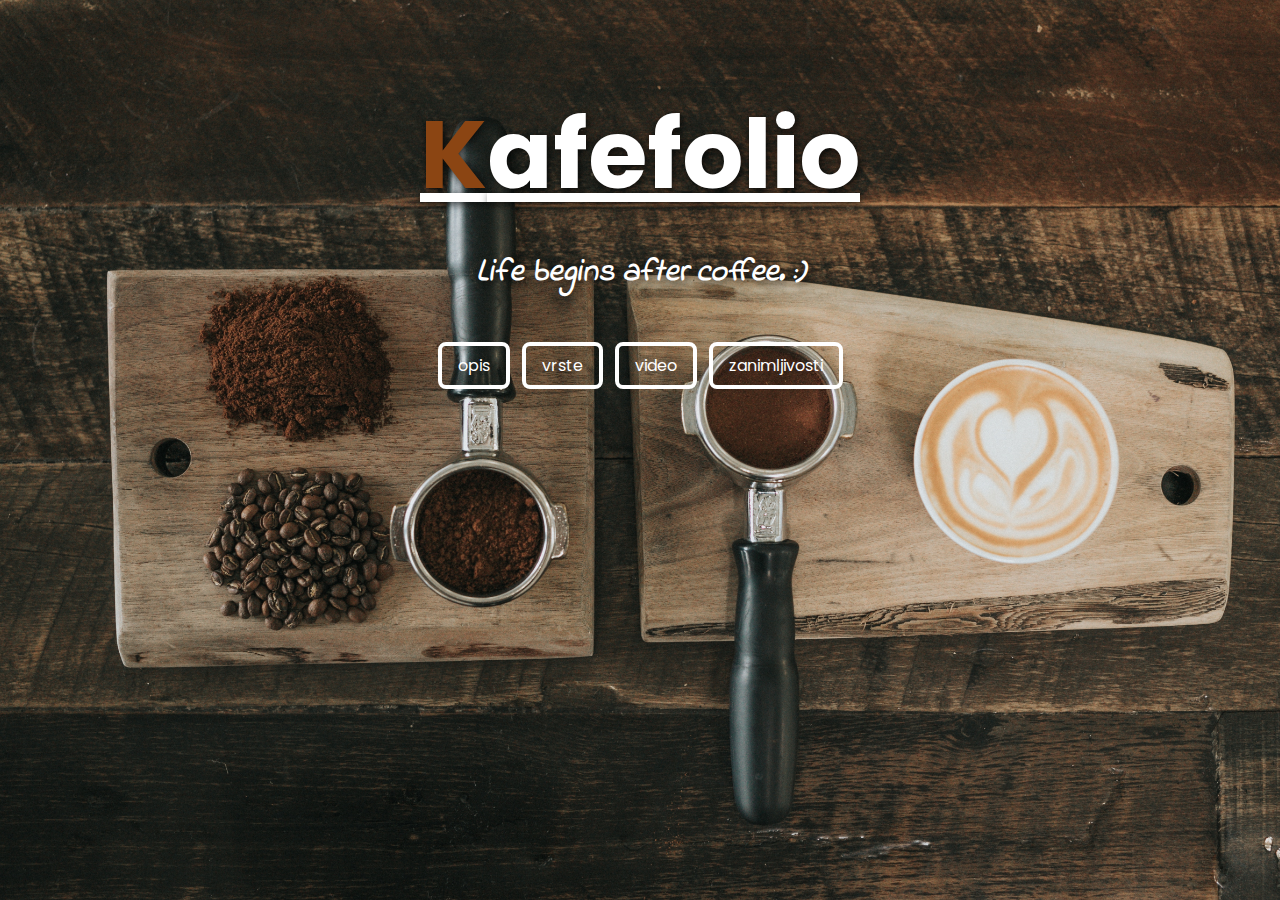
<file: index.html>
<!DOCTYPE html>
<html>
<head>
    <meta charset="UTF-8">
    <title>Dobro došli na Kafefolio :)</title>

    <!-- CSS -->
    <link rel="stylesheet" href="css/style.css" />

    <!-- Google Fonts -->
    <link href="https://fonts.googleapis.com/css?family=Indie+Flower|Poppins:700" rel="stylesheet" />
</head>
<body class="background-one">
    <div class="center-position text-center">
        <h1 id="logotype" class="text-white text-large text-underline text-shadow gf-poppins no-mb">
            Kafefolio
        </h1>
        <h1 class="text-white text-italic text-shadow gf-indieflower">
            Life begins after coffee. :)
        </h1>
        <br />
        <br />
        <div class="gf-poppins">
            <a type="button" href="about.html" class="welcome-button">opis</a>
            <a type="button" href="list.html" class="welcome-button">vrste</a>
            <a type="button" href="video.html" class="welcome-button">video</a>
            <a type="button" href="funfact.html" class="welcome-button">zanimljivosti</a>
        </div>
    </div>
</body>
</html>
</file>
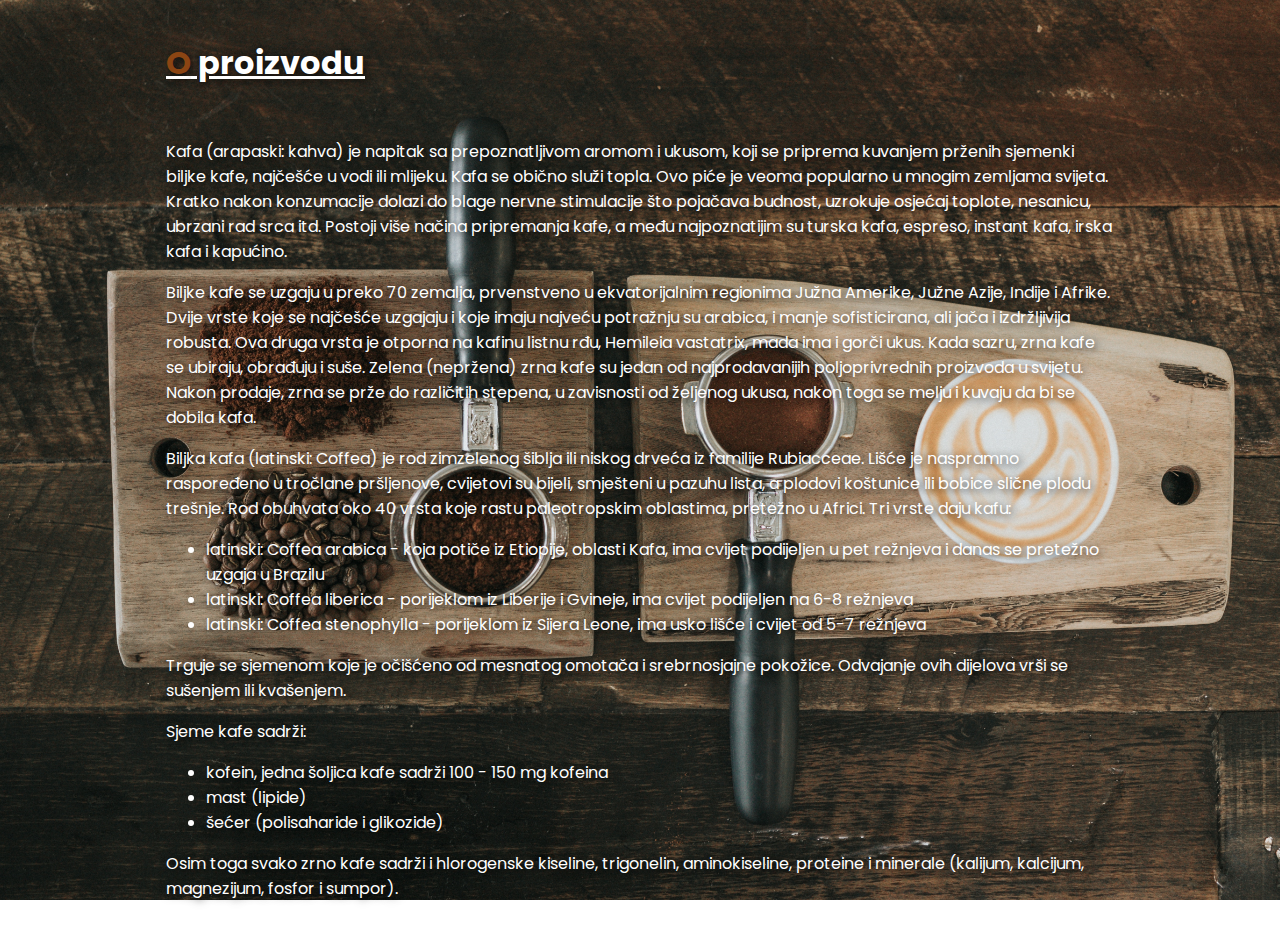
<file: about.html>
<!DOCTYPE html>
<html>
<head>
    <meta charset="UTF-8">
    <title>O proizvodu | Kafefolio</title>

    <!-- CSS -->
    <link rel="stylesheet" href="css/style.css" />

    <!-- Google Fonts -->
    <link href="https://fonts.googleapis.com/css?family=Indie+Flower|Poppins:700" rel="stylesheet" />
</head>
<body class="background-one">
    <div class="center-position">
        <h1 id="logotype" class="text-white text-underline text-shadow gf-poppins no-mb">
            O proizvodu
        </h1>
        <br />
        <br />
        <div class="text-white text-shadow gf-poppins">
            <p>
                Kafa (arapaski: kahva) je napitak sa prepoznatljivom aromom i ukusom,
                koji se priprema kuvanjem prženih sjemenki biljke kafe, najčešće u vodi ili mlijeku.
                Kafa se obično služi topla. Ovo piće je veoma popularno u mnogim zemljama svijeta.
                Kratko nakon konzumacije dolazi do blage nervne stimulacije što pojačava budnost, uzrokuje osjećaj
                toplote, nesanicu, ubrzani rad srca itd. Postoji više načina pripremanja kafe, a među najpoznatijim su
                turska kafa, espreso, instant kafa, irska kafa i kapućino.
            </p>
            <p>
                Biljke kafe se uzgaju u preko 70 zemalja, prvenstveno u ekvatorijalnim regionima Južna Amerike,
                Južne Azije, Indije i Afrike. Dvije vrste koje se najčešće uzgajaju i koje imaju najveću potražnju
                su arabica, i manje sofisticirana, ali jača i izdržljivija robusta. Ova druga vrsta je otporna na
                kafinu listnu rđu, Hemileia vastatrix, mada ima i gorči ukus. Kada sazru, zrna kafe se ubiraju, obrađuju
                i suše. Zelena (nepržena) zrna kafe su jedan od najprodavanijih poljoprivrednih proizvoda u svijetu.
                Nakon prodaje, zrna se prže do različitih stepena, u zavisnosti od željenog ukusa, nakon toga se melju i
                kuvaju da bi se dobila kafa.
            </p>
            <p>
                Biljka kafa (latinski: Coffea) je rod zimzelenog šiblja ili niskog drveća iz familije Rubiacceae. Lišće
                je naspramno raspoređeno u tročlane pršljenove, cvijetovi su bijeli, smješteni u pazuhu lista, a plodovi
                koštunice ili bobice slične plodu trešnje. Rod obuhvata oko 40 vrsta koje rastu paleotropskim oblastima,
                pretežno u Africi. Tri vrste daju kafu:
            </p>
            <ul>
                <li>
                    latinski: Coffea arabica - koja potiče iz Etiopije, oblasti Kafa, ima cvijet podijeljen u pet režnjeva
                    i danas se pretežno uzgaja u Brazilu
                </li>
                <li>
                    latinski: Coffea liberica - porijeklom iz Liberije i Gvineje, ima cvijet podijeljen na 6-8 režnjeva
                </li>
                <li>
                    latinski: Coffea stenophylla - porijeklom iz Sijera Leone, ima usko lišće i cvijet od 5-7 režnjeva
                </li>
            </ul>
            <p>
                Trguje se sjemenom koje je očišćeno od mesnatog omotača i srebrnosjajne pokožice. Odvajanje ovih dijelova
                vrši se sušenjem ili kvašenjem.
            </p>
            <p>
                Sjeme kafe sadrži:
            </p>
            <ul>
                <li>
                    kofein, jedna šoljica kafe sadrži 100 - 150 mg kofeina
                </li>
                <li>
                    mast (lipide)
                </li>
                <li>
                    šećer (polisaharide i glikozide)
                </li>
            </ul>
            <p>
                Osim toga svako zrno kafe sadrži i hlorogenske kiseline, trigonelin, aminokiseline, proteine i minerale
                (kalijum, kalcijum, magnezijum, fosfor i sumpor).
            </p>
        </div>
    </div>
</body>
</html>
</file>
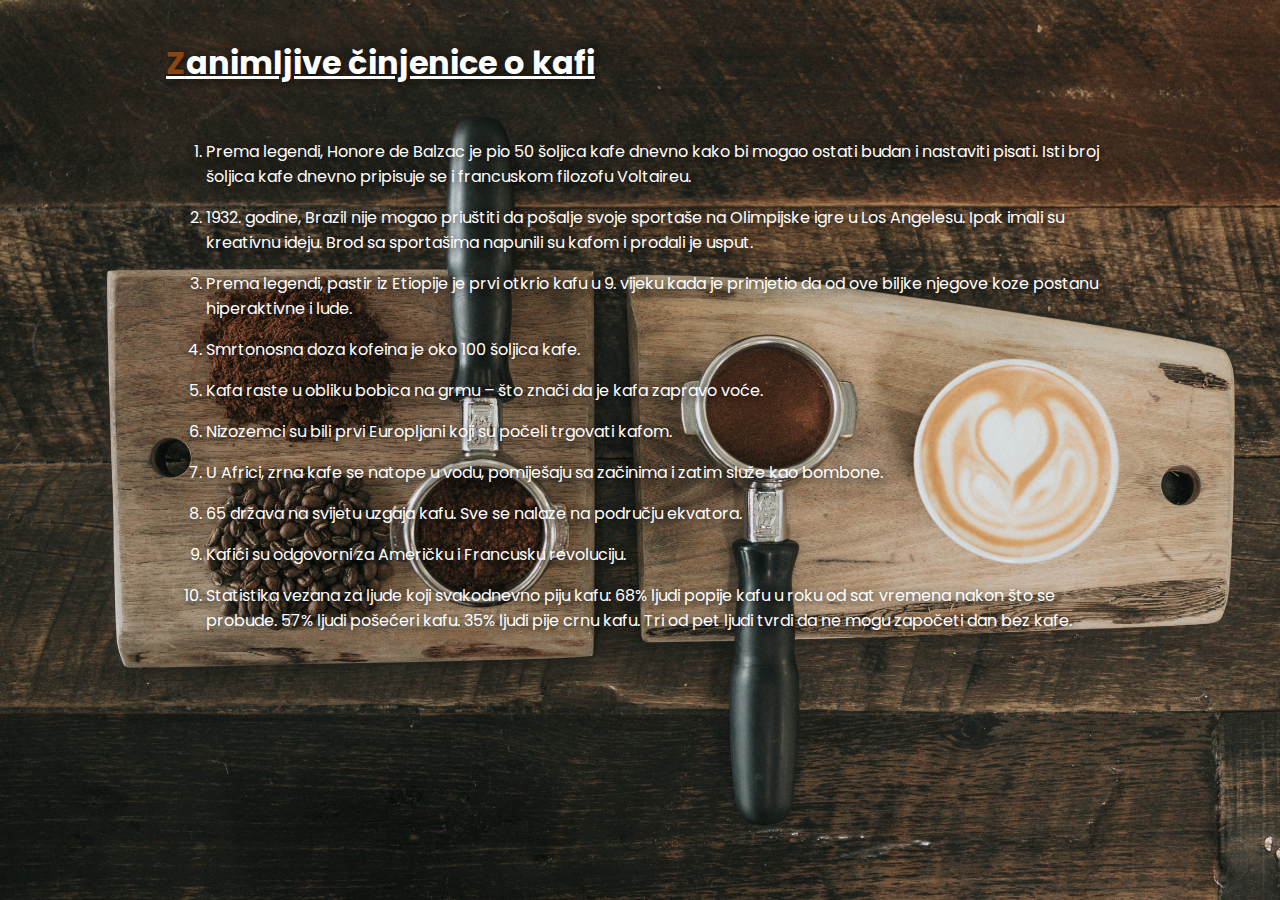
<file: funfact.html>
<!DOCTYPE html>
<html>
<head>
    <meta charset="UTF-8">
    <title>Zanimljivosti | Kafefolio</title>

    <!-- CSS -->
    <link rel="stylesheet" href="css/style.css" />

    <!-- Google Fonts -->
    <link href="https://fonts.googleapis.com/css?family=Indie+Flower|Poppins:700" rel="stylesheet" />
</head>
<body class="background-one">
    <div class="center-position">
        <h1 id="logotype" class="text-white text-underline text-shadow gf-poppins no-mb">
            Zanimljive činjenice o kafi
        </h1>
        <br />
        <br />
        <div class="text-white text-shadow gf-poppins">
            <ol>
                <li>
                    Prema legendi, Honore de Balzac je pio 50 šoljica kafe dnevno kako bi mogao ostati budan i nastaviti pisati.
                    Isti broj šoljica kafe dnevno pripisuje se i francuskom filozofu Voltaireu.
                </li>
                <li>
                    1932. godine, Brazil nije mogao priuštiti da pošalje svoje sportaše na Olimpijske igre u Los Angelesu.
                    Ipak imali su kreativnu ideju. Brod sa sportašima napunili su kafom i prodali je usput.
                </li>
                <li>
                    Prema legendi, pastir iz Etiopije je prvi otkrio kafu u 9. vijeku kada je primjetio da od ove biljke njegove koze postanu hiperaktivne i lude.
                </li>
                <li>
                    Smrtonosna doza kofeina je oko 100 šoljica kafe.
                </li>
                <li>
                    Kafa raste u obliku bobica na grmu – što znači da je kafa zapravo voće.
                </li>
                <li>
                    Nizozemci su bili prvi Europljani koji su počeli trgovati kafom.
                </li>
                <li>
                    U Africi, zrna kafe se natope u vodu, pomiješaju sa začinima i zatim služe kao bombone.
                </li>
                <li>
                    65 država na svijetu uzgaja kafu. Sve se nalaze na području ekvatora.
                </li>
                <li>
                    Kafići su odgovorni za Američku i Francusku revoluciju.
                </li>
                <li>
                    Statistika vezana za ljude koji svakodnevno piju kafu: 68% ljudi popije kafu u roku od sat vremena nakon što se probude.
                    57% ljudi pošećeri kafu.
                    35% ljudi pije crnu kafu.
                    Tri od pet ljudi tvrdi da ne mogu započeti dan bez kafe.
                </li>
            </ol>
        </div>
    </div>
</body>
</html>
</file>
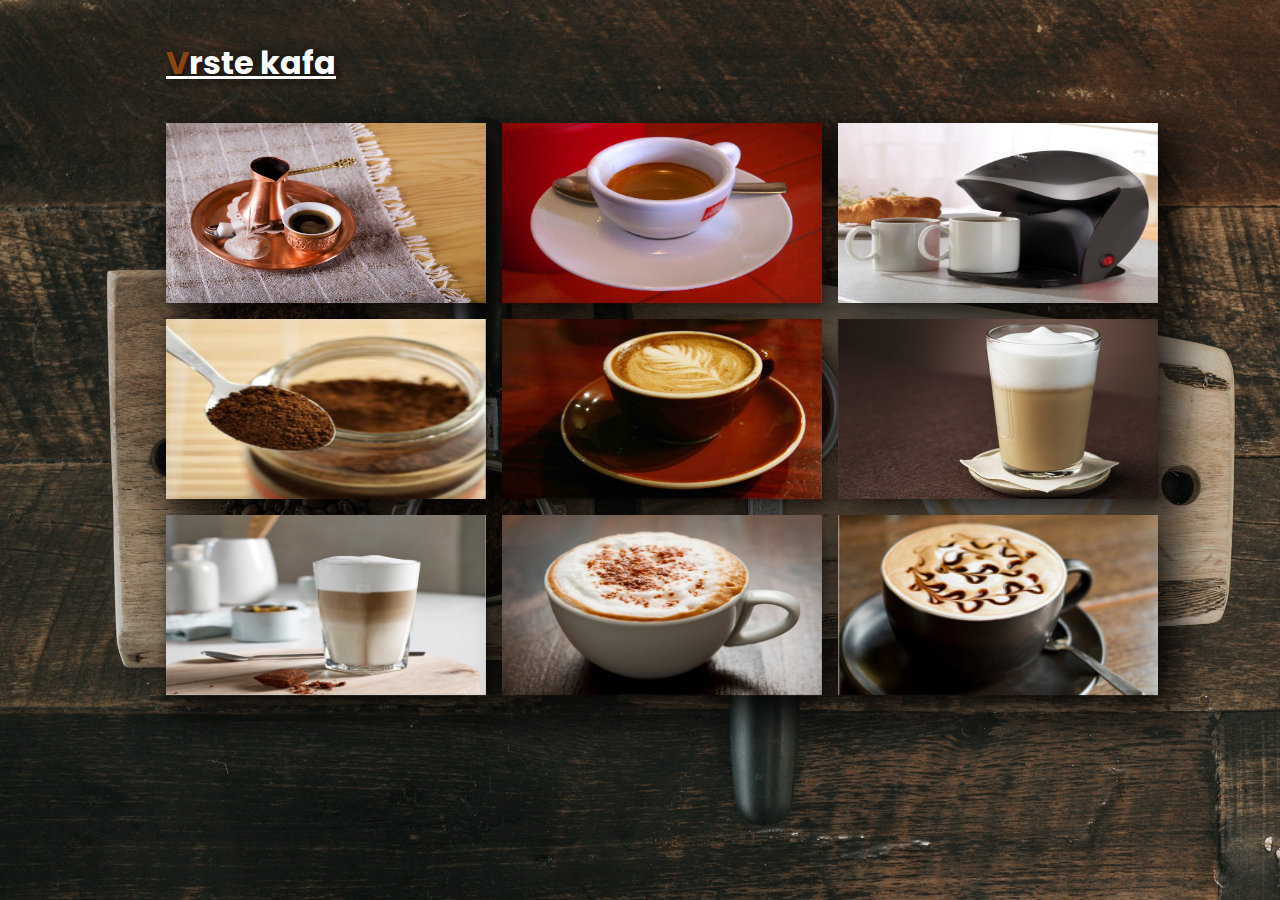
<file: list.html>
<!DOCTYPE html>
<html>
<head>
    <meta charset="UTF-8">
    <title>Vrste kafa | Kafefolio</title>

    <!-- CSS -->
    <link rel="stylesheet" href="css/style.css" />

    <!-- Google Fonts -->
    <link href="https://fonts.googleapis.com/css?family=Indie+Flower|Poppins:700" rel="stylesheet" />
</head>
<body class="background-one">
    <div class="center-position">
        <h1 id="logotype" class="text-white text-underline text-shadow gf-poppins no-mb">
            Vrste kafa
        </h1>
        <br />
        <br />
        <div class="inline">
            <div class="flip-card gf-indieflower">
                <div class="flip-card-inner">
                    <div class="flip-card-front">
                        <img src="img/turska-kafa.jpg" />
                    </div>
                    <a href="pages/turska-kafa.html">
                        <div class="flip-card-back text-white">
                            <h3>Turska kafa</h3>
                            <p>
                                Na našim prostorima ustaljen naziv za crnu kafu, iako se mnogo razlikuje od načina pripremanja u ovoj zemlji.
                            </p>
                        </div>
                    </a>
                </div>
            </div>
            <div class="flip-card gf-indieflower">
                <div class="flip-card-inner">
                    <div class="flip-card-front">
                        <img src="img/espresso-kafa.jpg" />
                    </div>
                    <a href="pages/espresso-kafa.html">
                        <div class="flip-card-back text-white">
                            <h3>Espresso kafa</h3>
                            <p>
                                Kratki kafeni napitak, ima ga oko 40 ml u šoljici i može se ispiti u jednom gutljaju.
                            </p>
                        </div>
                    </a>
                </div>
            </div>
            <div class="flip-card gf-indieflower">
                <div class="flip-card-inner">
                    <div class="flip-card-front">
                        <img src="img/filter-kafa.jpg" />
                    </div>
                    <a href="pages/filter-kafa.html">
                        <div class="flip-card-back text-white">
                            <h3>Filter kafa</h3>
                            <p>
                                Napitak koji se priprema od malo krupnije mlevene kafe u filter aparatima.
                            </p>
                        </div>
                    </a>
                </div>
            </div>
        </div>
        <div class="inline">
            <div class="flip-card gf-indieflower">
                <div class="flip-card-inner">
                    <div class="flip-card-front">
                        <img src="img/instant-kafa.jpg" />
                    </div>
                    <a href="pages/instant-kafa.html">
                        <div class="flip-card-back text-white">
                            <h3>Instant kafa</h3>
                            <p>
                                Kafa koja se, zahvaljujući specijalnoj tehnologiji obrade kafenog zrna trenutno rastvara u toploj vodi.
                            </p>
                        </div>
                    </a>
                </div>
            </div>
            <div class="flip-card gf-indieflower">
                <div class="flip-card-inner">
                    <div class="flip-card-front">
                        <img src="img/macchiato.jpg" />
                    </div>
                    <a href="pages/macchiato.html">
                        <div class="flip-card-back text-white">
                            <h3>Macchiato</h3>
                            <p>
                                Kada na osnovu kafe, odnosno na espresso dodamo kašiku pjene od vrućeg mlijeka dobijemo jedno od najpopularnijih napitaka od kafe na našim prostorima.
                            </p>
                        </div>
                    </a>
                </div>
            </div>
            <div class="flip-card gf-indieflower">
                <div class="flip-card-inner">
                    <div class="flip-card-front">
                        <img src="img/caffe-latte.jpg" />
                    </div>
                    <a href="pages/caffe-latte.html">
                        <div class="flip-card-back text-white">
                            <h3>Caffe Latte</h3>
                            <p>
                                Mnogi ovaj napitak zovu i cappuchino bez čokolade. :)
                            </p>
                        </div>
                    </a>
                </div>
            </div>
        </div>
        <div class="inline">
            <div class="flip-card gf-indieflower">
                <div class="flip-card-inner">
                    <div class="flip-card-front">
                        <img src="img/caffe-latte-macchiato.jpg" />
                    </div>
                    <a href="pages/caffe-latte-macchiato.html">
                        <div class="flip-card-back text-white">
                            <h3>Cafe Latte macchiato</h3>
                            <p>
                                Ova varijacija Caffe Latte služi se isključivo u visoke čaše radi vizualnog dojma.
                            </p>
                        </div>
                    </a>
                </div>
            </div>
            <div class="flip-card gf-indieflower">
                <div class="flip-card-inner">
                    <div class="flip-card-front">
                        <img src="img/cappuccino.jpg" />
                    </div>
                    <a href="pages/cappuccino.html">
                        <div class="flip-card-back text-white">
                            <h3>Cappuchino</h3>
                            <p>
                                Praktikuje se za lakše dobivanje pene odnosno kreme od mleka korištenje punomasnog mleka koje se zagrijava na pari aparata.
                            </p>
                        </div>
                    </a>
                </div>
            </div>
            <div class="flip-card gf-indieflower">
                <div class="flip-card-inner">
                    <div class="flip-card-front">
                        <img src="img/caffe-mocha.jpg" />
                    </div>
                    <a href="pages/caffe-mocha.html">
                        <div class="flip-card-back text-white">
                            <h3>Caffe Mocha</h3>
                            <p>
                                Jedna kašika čokolade u prahu na dnu velike šoljice prvi je korak u spravljanju ovog napitka od kafe.
                            </p>
                        </div>
                    </a>
                </div>
            </div>
        </div>
    </div>
</body>
</html>
</file>
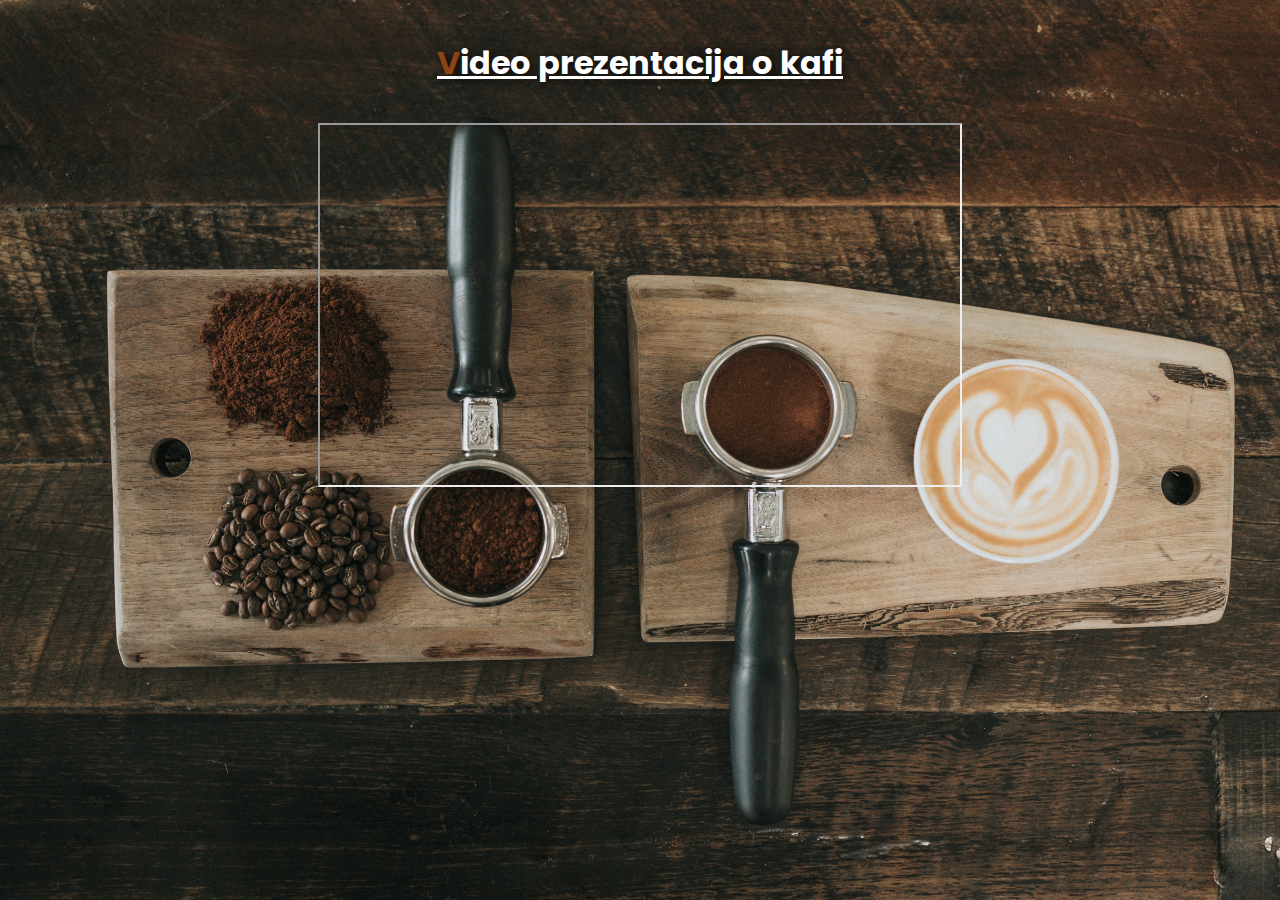
<file: video.html>
<!DOCTYPE html>
<html>
<head>
    <meta charset="UTF-8">
    <title>Video prezentacija | Kafefolio</title>

    <!-- CSS -->
    <link rel="stylesheet" href="css/style.css" />

    <!-- Google Fonts -->
    <link href="https://fonts.googleapis.com/css?family=Indie+Flower|Poppins:700" rel="stylesheet" />
</head>
<body class="background-one">
    <div class="center-position">
        <h1 id="logotype" class="text-white text-center text-underline text-shadow gf-poppins no-mb">
            Video prezentacija o kafi
        </h1>
        <br />
        <br />
        <iframe src="https://www.youtube.com/embed/vFcS080VYQ0?autoplay=1"></iframe>
    </div>
</body>
</html>
</file>
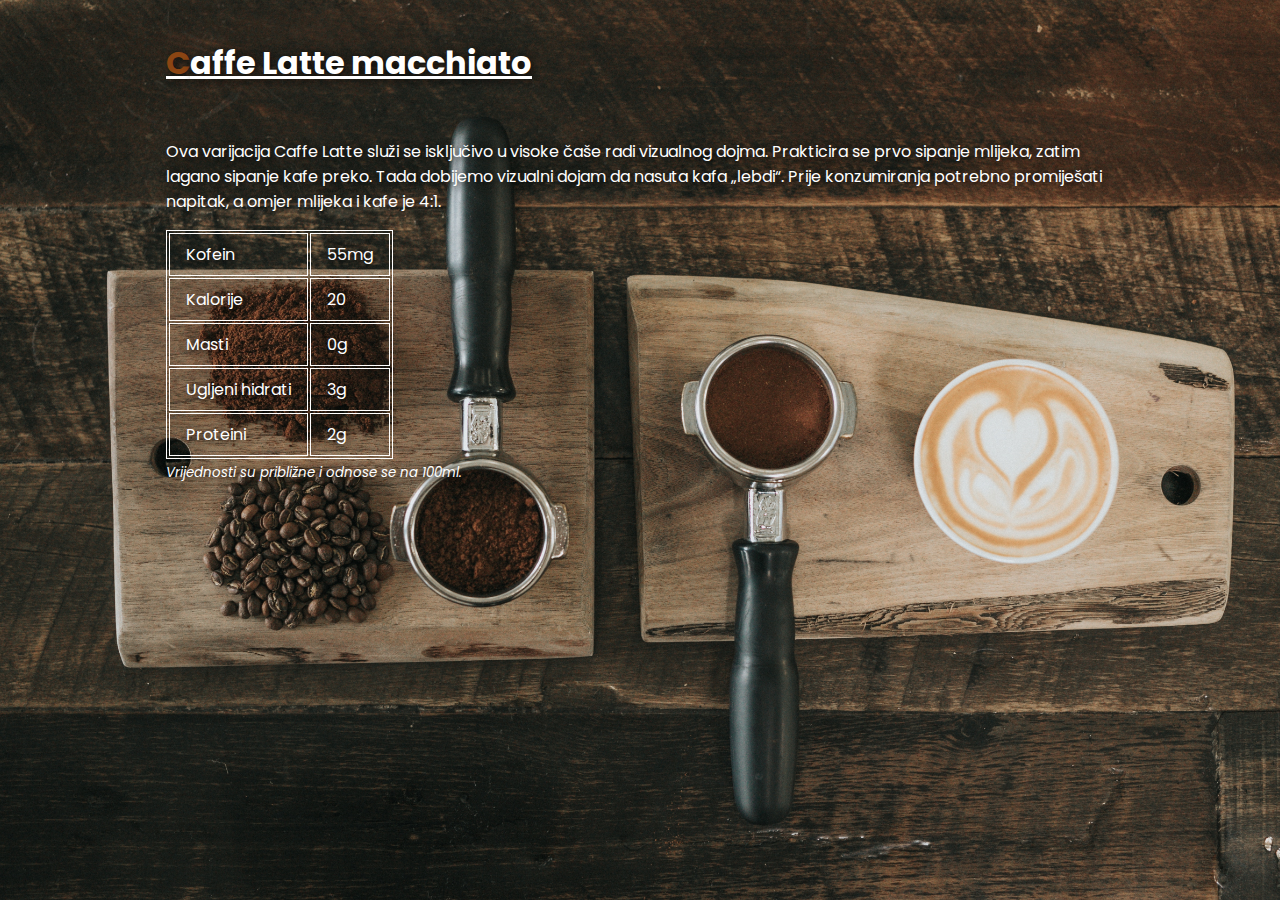
<file: pages/caffe-latte-macchiato.html>
<!DOCTYPE html>
<html>
<head>
    <meta charset="UTF-8">
    <title>Caffe Latte macchiato | Kafefolio</title>

    <!-- CSS -->
    <link rel="stylesheet" href="../css/style.css" />

    <!-- Google Fonts -->
    <link href="https://fonts.googleapis.com/css?family=Indie+Flower|Poppins:700" rel="stylesheet" />
</head>
<body class="background-one">
    <div class="center-position">
        <h1 id="logotype" class="text-white text-underline text-shadow gf-poppins no-mb">
            Caffe Latte macchiato
        </h1>
        <br />
        <br />
        <div class="text-white text-shadow gf-poppins">
            <p>
                Ova varijacija Caffe Latte služi se isključivo u visoke čaše radi vizualnog dojma.
                Prakticira se prvo sipanje mlijeka, zatim lagano sipanje kafe preko.
                Tada dobijemo vizualni dojam da nasuta kafa „lebdi“.
                Prije konzumiranja potrebno promiješati napitak, a omjer mlijeka i kafe je 4:1.
            </p>
            <table>
                <tr>
                    <td>Kofein</td>
                    <td>55mg</td>
                </tr>
                <tr>
                    <td>Kalorije</td>
                    <td>20</td>
                </tr>
                <tr>
                    <td>Masti</td>
                    <td>0g</td>
                </tr>
                <tr>
                    <td>Ugljeni hidrati</td>
                    <td>3g</td>
                </tr>
                <tr>
                    <td>Proteini</td>
                    <td>2g</td>
                </tr>
            </table>
            <small class="text-italic">Vrijednosti su približne i odnose se na 100ml.</small>
        </div>
    </div>
</body>
</html>
</file>
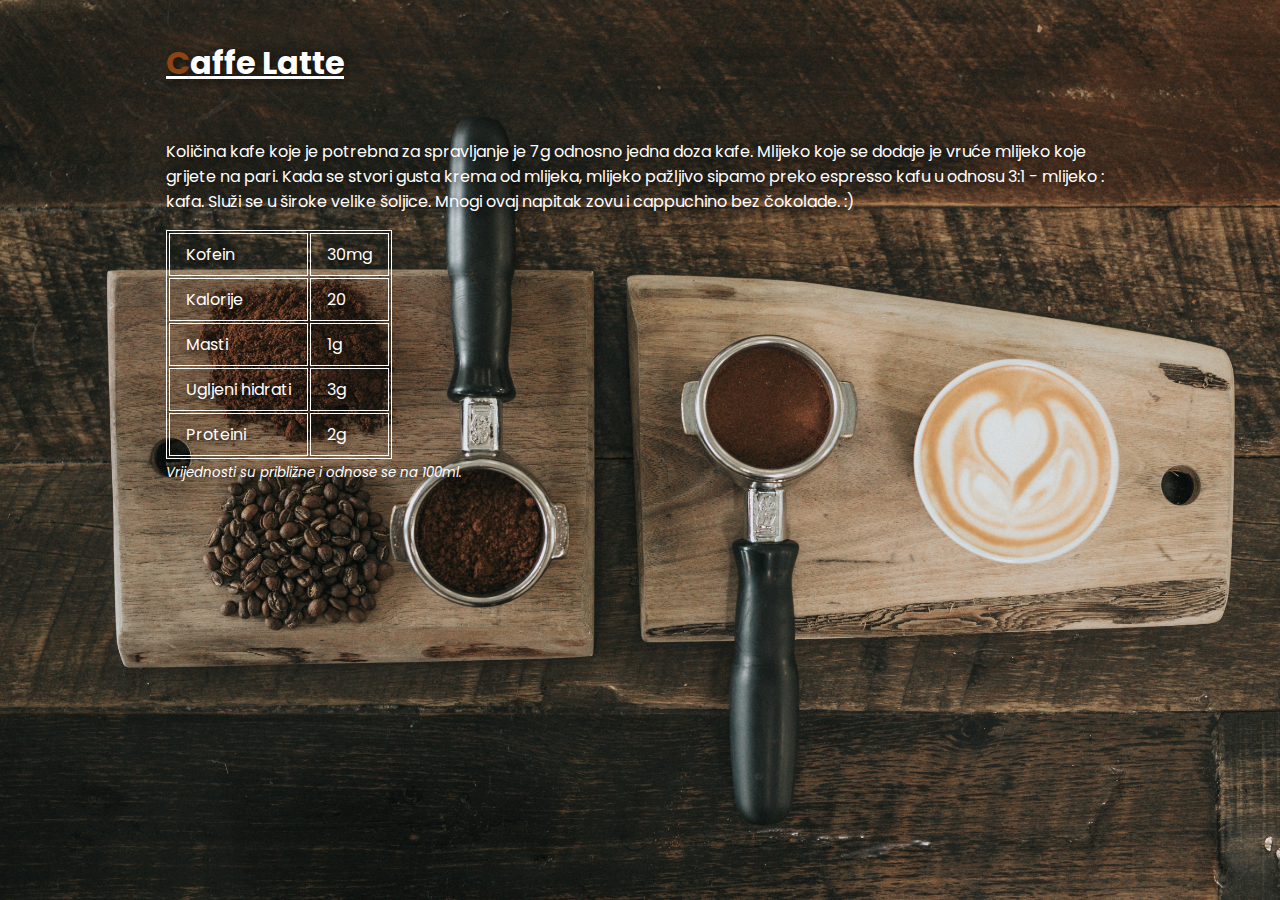
<file: pages/caffe-latte.html>
<!DOCTYPE html>
<html>
<head>
    <meta charset="UTF-8">
    <title>Caffe Latte | Kafefolio</title>

    <!-- CSS -->
    <link rel="stylesheet" href="../css/style.css" />

    <!-- Google Fonts -->
    <link href="https://fonts.googleapis.com/css?family=Indie+Flower|Poppins:700" rel="stylesheet" />
</head>
<body class="background-one">
    <div class="center-position">
        <h1 id="logotype" class="text-white text-underline text-shadow gf-poppins no-mb">
            Caffe Latte
        </h1>
        <br />
        <br />
        <div class="text-white text-shadow gf-poppins">
            <p>
                Količina kafe koje je potrebna za spravljanje je 7g odnosno jedna doza kafe.
                Mlijeko koje se dodaje je vruće mlijeko koje grijete na pari.
                Kada se stvori gusta krema od mlijeka, mlijeko pažljivo sipamo preko espresso kafu u odnosu 3:1 - mlijeko : kafa.
                Služi se u široke velike šoljice. Mnogi ovaj napitak zovu i cappuchino bez čokolade. :)
            </p>
            <table>
                <tr>
                    <td>Kofein</td>
                    <td>30mg</td>
                </tr>
                <tr>
                    <td>Kalorije</td>
                    <td>20</td>
                </tr>
                <tr>
                    <td>Masti</td>
                    <td>1g</td>
                </tr>
                <tr>
                    <td>Ugljeni hidrati</td>
                    <td>3g</td>
                </tr>
                <tr>
                    <td>Proteini</td>
                    <td>2g</td>
                </tr>
            </table>
            <small class="text-italic">Vrijednosti su približne i odnose se na 100ml.</small>
        </div>
    </div>
</body>
</html>
</file>
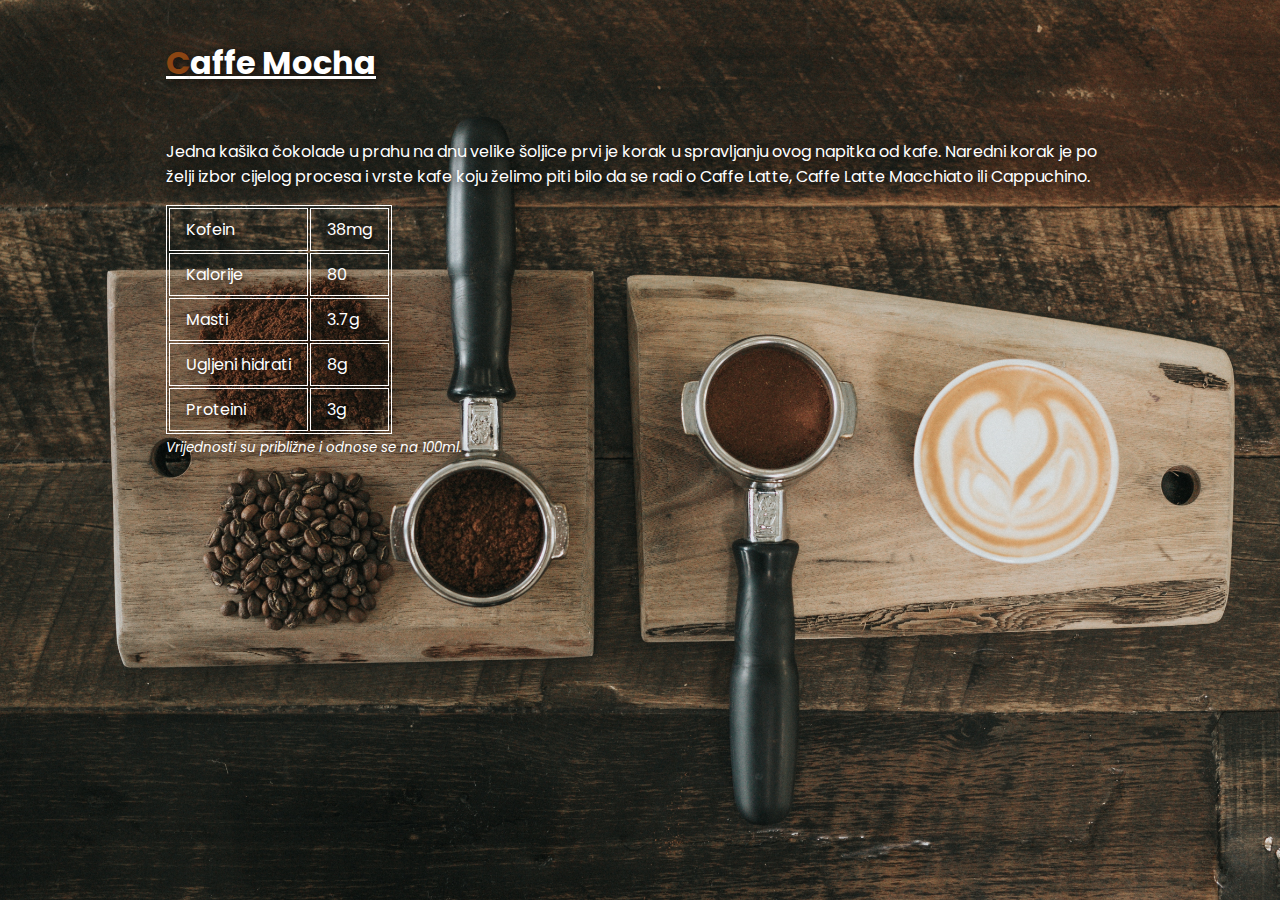
<file: pages/caffe-mocha.html>
<!DOCTYPE html>
<html>
<head>
    <meta charset="UTF-8">
    <title>Caffe Mocha | Kafefolio</title>

    <!-- CSS -->
    <link rel="stylesheet" href="../css/style.css" />

    <!-- Google Fonts -->
    <link href="https://fonts.googleapis.com/css?family=Indie+Flower|Poppins:700" rel="stylesheet" />
</head>
<body class="background-one">
    <div class="center-position">
        <h1 id="logotype" class="text-white text-underline text-shadow gf-poppins no-mb">
            Caffe Mocha
        </h1>
        <br />
        <br />
        <div class="text-white text-shadow gf-poppins">
            <p>
                Jedna kašika čokolade u prahu na dnu velike šoljice prvi je korak u spravljanju ovog napitka od kafe.
                Naredni korak je po želji izbor cijelog procesa i vrste kafe koju želimo piti bilo da se radi o Caffe Latte,
                Caffe Latte Macchiato ili Cappuchino.
            </p>
            <table>
                <tr>
                    <td>Kofein</td>
                    <td>38mg</td>
                </tr>
                <tr>
                    <td>Kalorije</td>
                    <td>80</td>
                </tr>
                <tr>
                    <td>Masti</td>
                    <td>3.7g</td>
                </tr>
                <tr>
                    <td>Ugljeni hidrati</td>
                    <td>8g</td>
                </tr>
                <tr>
                    <td>Proteini</td>
                    <td>3g</td>
                </tr>
            </table>
            <small class="text-italic">Vrijednosti su približne i odnose se na 100ml.</small>
        </div>
    </div>
</body>
</html>
</file>
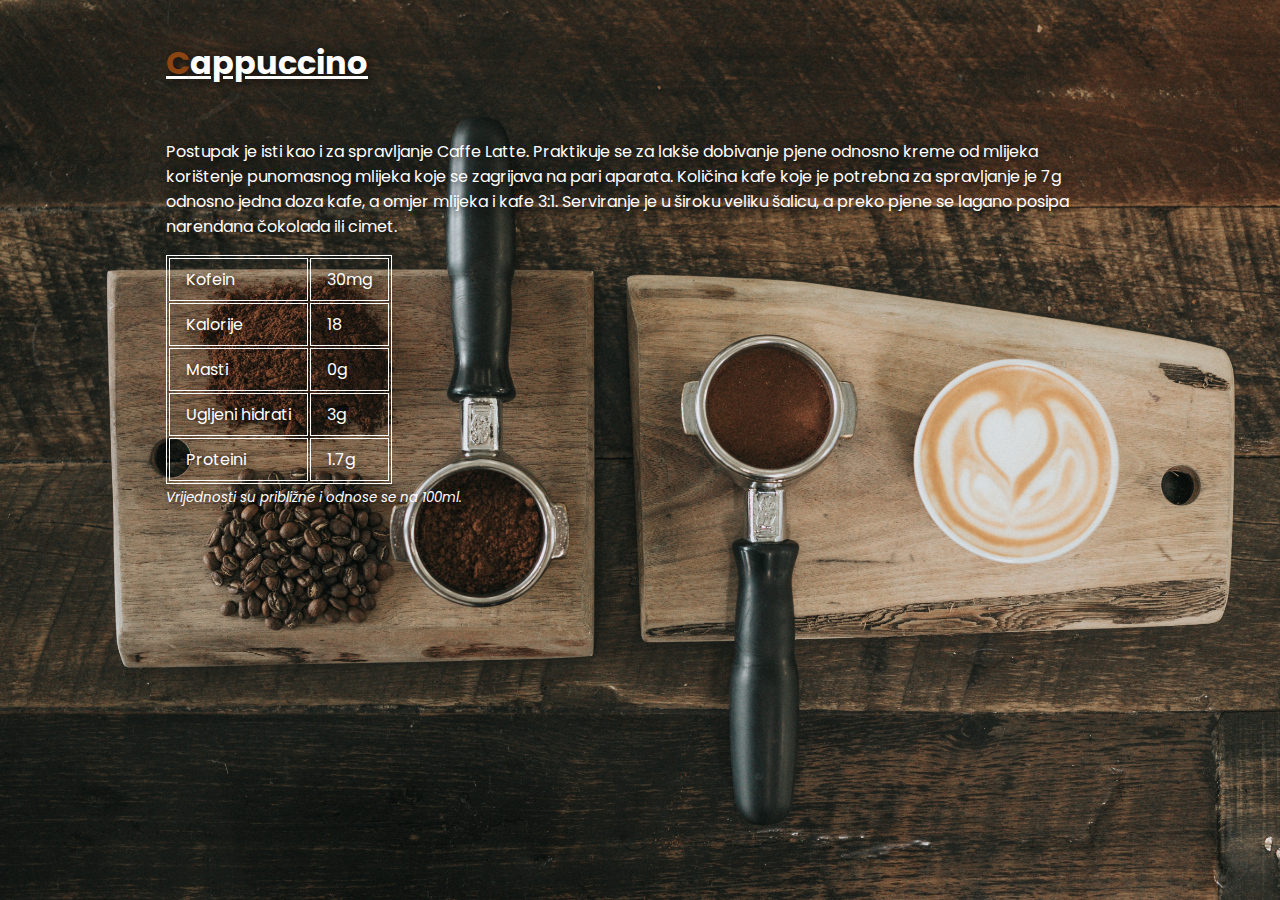
<file: pages/cappuccino.html>
<!DOCTYPE html>
<html>
<head>
    <meta charset="UTF-8">
    <title>Cappuccino | Kafefolio</title>

    <!-- CSS -->
    <link rel="stylesheet" href="../css/style.css" />

    <!-- Google Fonts -->
    <link href="https://fonts.googleapis.com/css?family=Indie+Flower|Poppins:700" rel="stylesheet" />
</head>
<body class="background-one">
    <div class="center-position">
        <h1 id="logotype" class="text-white text-underline text-shadow gf-poppins no-mb">
            Cappuccino
        </h1>
        <br />
        <br />
        <div class="text-white text-shadow gf-poppins">
            <p>
                Postupak je isti kao i za spravljanje Caffe Latte.
                Praktikuje se za lakše dobivanje pjene odnosno kreme od mlijeka korištenje punomasnog mlijeka koje se zagrijava na pari aparata.
                Količina kafe koje je potrebna za spravljanje je 7g odnosno jedna doza kafe, a omjer mlijeka i kafe 3:1.
                Serviranje je u široku veliku šalicu, a preko pjene se lagano posipa narendana čokolada ili cimet.
            </p>
            <table>
                <tr>
                    <td>Kofein</td>
                    <td>30mg</td>
                </tr>
                <tr>
                    <td>Kalorije</td>
                    <td>18</td>
                </tr>
                <tr>
                    <td>Masti</td>
                    <td>0g</td>
                </tr>
                <tr>
                    <td>Ugljeni hidrati</td>
                    <td>3g</td>
                </tr>
                <tr>
                    <td>Proteini</td>
                    <td>1.7g</td>
                </tr>
            </table>
            <small class="text-italic">Vrijednosti su približne i odnose se na 100ml.</small>
        </div>
    </div>
</body>
</html>
</file>
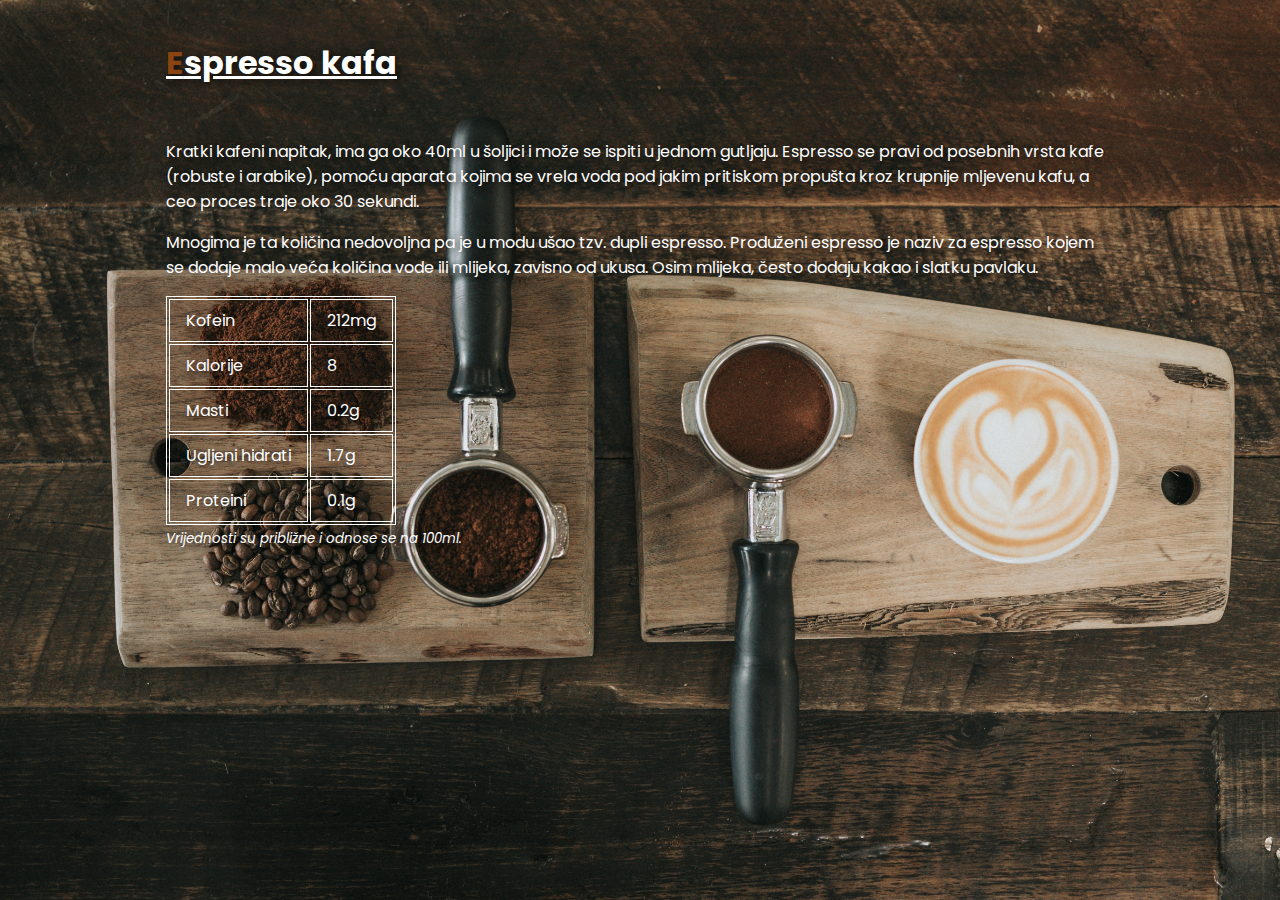
<file: pages/espresso-kafa.html>
<!DOCTYPE html>
<html>
<head>
    <meta charset="UTF-8">
    <title>Espresso kafa | Kafefolio</title>

    <!-- CSS -->
    <link rel="stylesheet" href="../css/style.css" />

    <!-- Google Fonts -->
    <link href="https://fonts.googleapis.com/css?family=Indie+Flower|Poppins:700" rel="stylesheet" />
</head>
<body class="background-one">
<div class="center-position">
    <h1 id="logotype" class="text-white text-underline text-shadow gf-poppins no-mb">
        Espresso kafa
    </h1>
    <br />
    <br />
    <div class="text-white text-shadow gf-poppins">
        <p>
            Kratki kafeni napitak, ima ga oko 40ml u šoljici i može se ispiti u jednom gutljaju.
            Espresso se pravi od posebnih vrsta kafe (robuste i arabike), pomoću aparata kojima se vrela voda pod jakim
            pritiskom propušta kroz krupnije mljevenu kafu, a ceo proces traje oko 30 sekundi.
        </p>
        <p>
            Mnogima je ta količina nedovoljna pa je u modu ušao tzv. dupli espresso.
            Produženi espresso je naziv za espresso kojem se dodaje malo veća količina vode ili mlijeka, zavisno od ukusa.
            Osim mlijeka, često dodaju kakao i slatku pavlaku.
        </p>
        <table>
            <tr>
                <td>Kofein</td>
                <td>212mg</td>
            </tr>
            <tr>
                <td>Kalorije</td>
                <td>8</td>
            </tr>
            <tr>
                <td>Masti</td>
                <td>0.2g</td>
            </tr>
            <tr>
                <td>Ugljeni hidrati</td>
                <td>1.7g</td>
            </tr>
            <tr>
                <td>Proteini</td>
                <td>0.1g</td>
            </tr>
        </table>
        <small class="text-italic">Vrijednosti su približne i odnose se na 100ml.</small>
    </div>
</div>
</body>
</html>
</file>
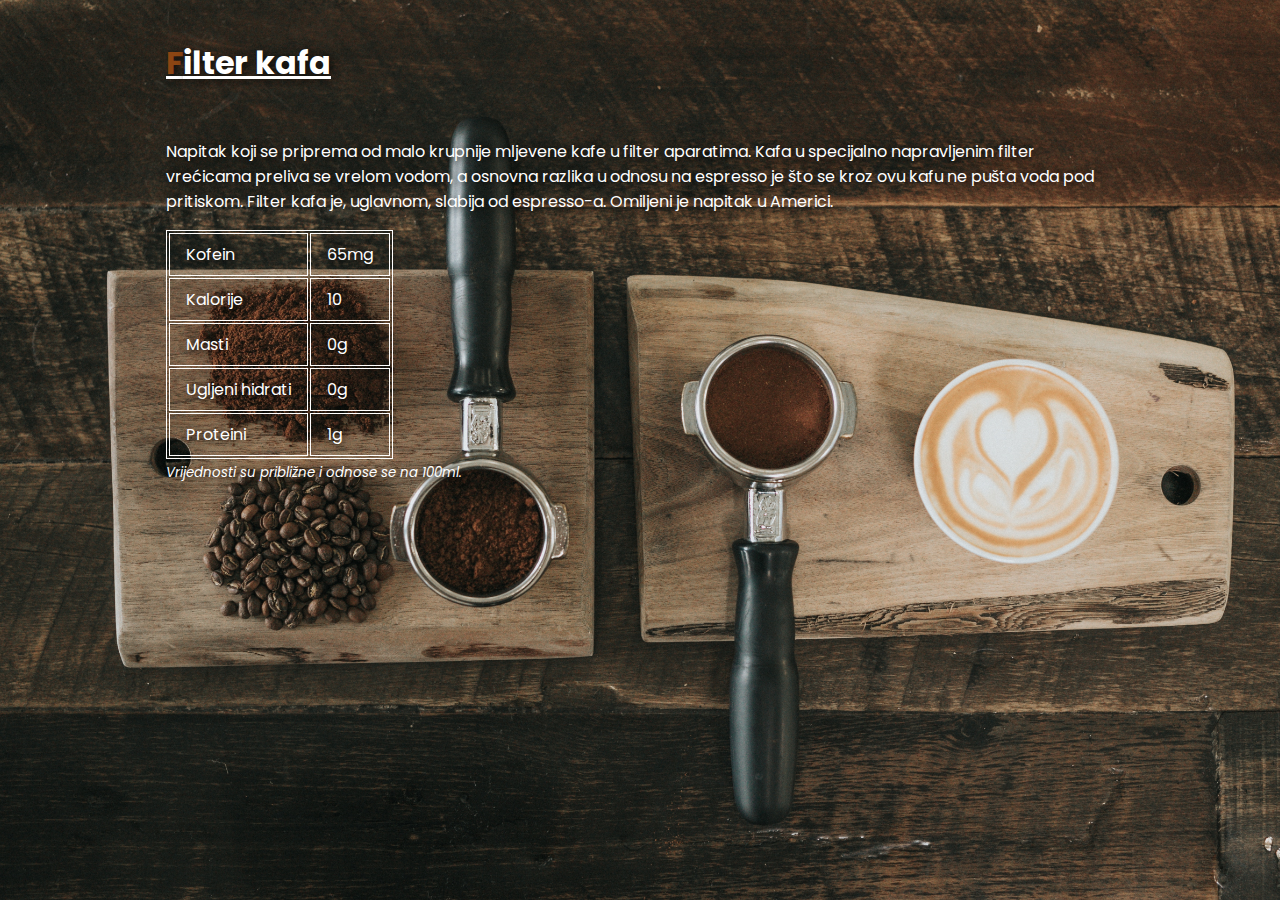
<file: pages/filter-kafa.html>
<!DOCTYPE html>
<html>
<head>
    <meta charset="UTF-8">
    <title>Filter kafa | Kafefolio</title>

    <!-- CSS -->
    <link rel="stylesheet" href="../css/style.css" />

    <!-- Google Fonts -->
    <link href="https://fonts.googleapis.com/css?family=Indie+Flower|Poppins:700" rel="stylesheet" />
</head>
    <body class="background-one">
        <div class="center-position">
        <h1 id="logotype" class="text-white text-underline text-shadow gf-poppins no-mb">
            Filter kafa
        </h1>
        <br />
        <br />
        <div class="text-white text-shadow gf-poppins">
            <p>
                Napitak koji se priprema od malo krupnije mljevene kafe u filter aparatima. Kafa u specijalno napravljenim
                filter vrećicama preliva se vrelom vodom, a osnovna razlika u odnosu na espresso je što se kroz ovu kafu
                ne pušta voda pod pritiskom. Filter kafa je, uglavnom, slabija od espresso-a. Omiljeni je napitak u Americi.
            </p>
            <table>
                <tr>
                    <td>Kofein</td>
                    <td>65mg</td>
                </tr>
                <tr>
                    <td>Kalorije</td>
                    <td>10</td>
                </tr>
                <tr>
                    <td>Masti</td>
                    <td>0g</td>
                </tr>
                <tr>
                    <td>Ugljeni hidrati</td>
                    <td>0g</td>
                </tr>
                <tr>
                    <td>Proteini</td>
                    <td>1g</td>
                </tr>
            </table>
            <small class="text-italic">Vrijednosti su približne i odnose se na 100ml.</small>
        </div>
    </div>
</body>
</html>
</file>
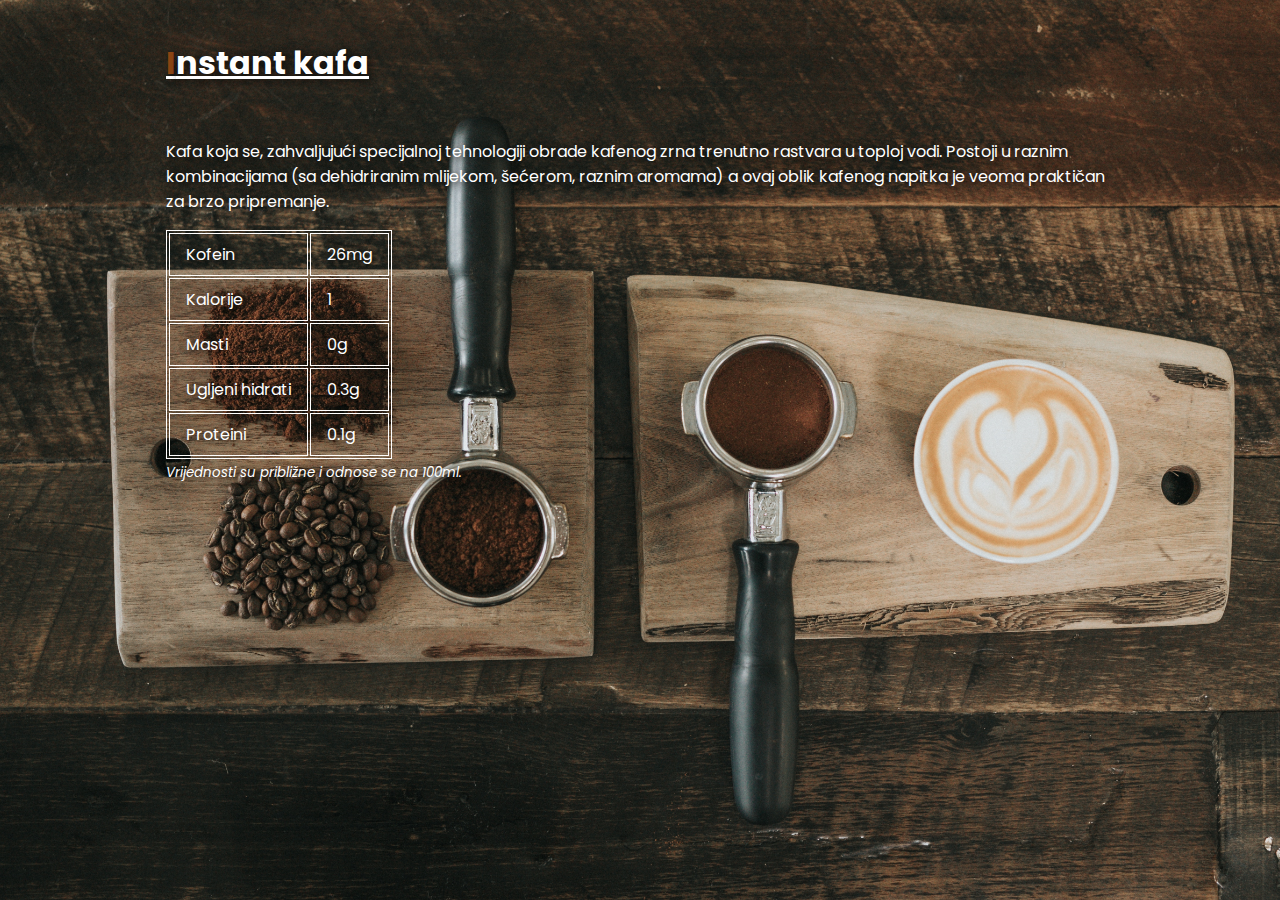
<file: pages/instant-kafa.html>
<!DOCTYPE html>
<html>
<head>
    <meta charset="UTF-8">
    <title>Instant kafa | Kafefolio</title>

    <!-- CSS -->
    <link rel="stylesheet" href="../css/style.css" />

    <!-- Google Fonts -->
    <link href="https://fonts.googleapis.com/css?family=Indie+Flower|Poppins:700" rel="stylesheet" />
</head>
<body class="background-one">
    <div class="center-position">
        <h1 id="logotype" class="text-white text-underline text-shadow gf-poppins no-mb">
            Instant kafa
        </h1>
        <br />
        <br />
        <div class="text-white text-shadow gf-poppins">
            <p>
                Kafa koja se, zahvaljujući specijalnoj tehnologiji obrade kafenog zrna trenutno rastvara u toploj vodi.
                Postoji u raznim kombinacijama (sa dehidriranim mlijekom, šećerom, raznim aromama) a ovaj oblik kafenog napitka
                je veoma praktičan za brzo pripremanje.
            </p>
            <table>
                <tr>
                    <td>Kofein</td>
                    <td>26mg</td>
                </tr>
                <tr>
                    <td>Kalorije</td>
                    <td>1</td>
                </tr>
                <tr>
                    <td>Masti</td>
                    <td>0g</td>
                </tr>
                <tr>
                    <td>Ugljeni hidrati</td>
                    <td>0.3g</td>
                </tr>
                <tr>
                    <td>Proteini</td>
                    <td>0.1g</td>
                </tr>
            </table>
            <small class="text-italic">Vrijednosti su približne i odnose se na 100ml.</small>
        </div>
    </div>
</body>
</html>
</file>
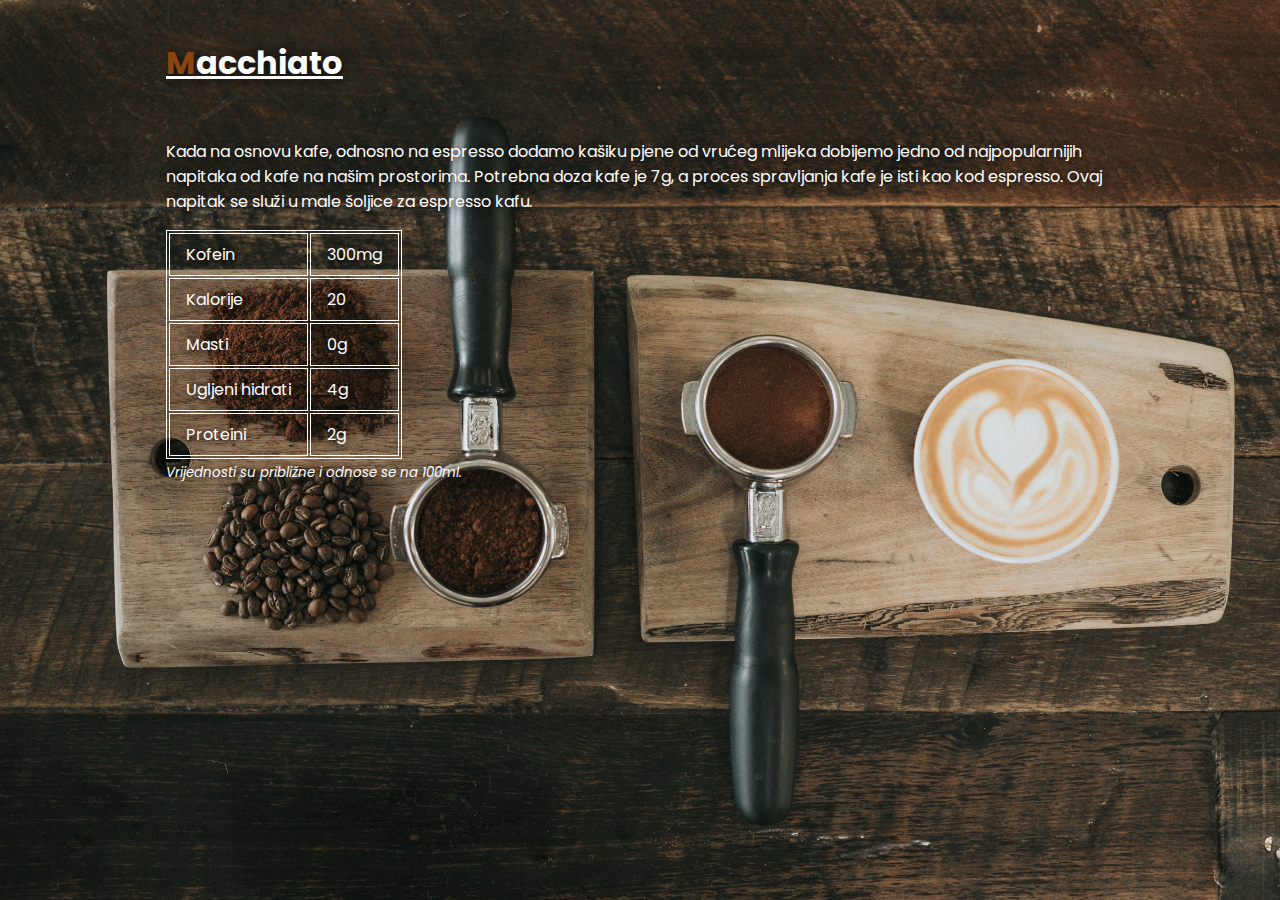
<file: pages/macchiato.html>
<!DOCTYPE html>
<html>
<head>
    <meta charset="UTF-8">
    <title>Macchiato | Kafefolio</title>

    <!-- CSS -->
    <link rel="stylesheet" href="../css/style.css" />

    <!-- Google Fonts -->
    <link href="https://fonts.googleapis.com/css?family=Indie+Flower|Poppins:700" rel="stylesheet" />
</head>
<body class="background-one">
    <div class="center-position">
        <h1 id="logotype" class="text-white text-underline text-shadow gf-poppins no-mb">
            Macchiato
        </h1>
        <br />
        <br />
        <div class="text-white text-shadow gf-poppins">
            <p>
                Kada na osnovu kafe, odnosno na espresso dodamo kašiku pjene od vrućeg mlijeka dobijemo jedno od najpopularnijih napitaka od kafe na našim prostorima.
                Potrebna doza kafe je 7g, a proces spravljanja kafe je isti kao kod espresso.
                Ovaj napitak se služi u male šoljice za espresso kafu.
            </p>
            <table>
                <tr>
                    <td>Kofein</td>
                    <td>300mg</td>
                </tr>
                <tr>
                    <td>Kalorije</td>
                    <td>20</td>
                </tr>
                <tr>
                    <td>Masti</td>
                    <td>0g</td>
                </tr>
                <tr>
                    <td>Ugljeni hidrati</td>
                    <td>4g</td>
                </tr>
                <tr>
                    <td>Proteini</td>
                    <td>2g</td>
                </tr>
            </table>
            <small class="text-italic">Vrijednosti su približne i odnose se na 100ml.</small>
        </div>
    </div>
</body>
</html>
</file>
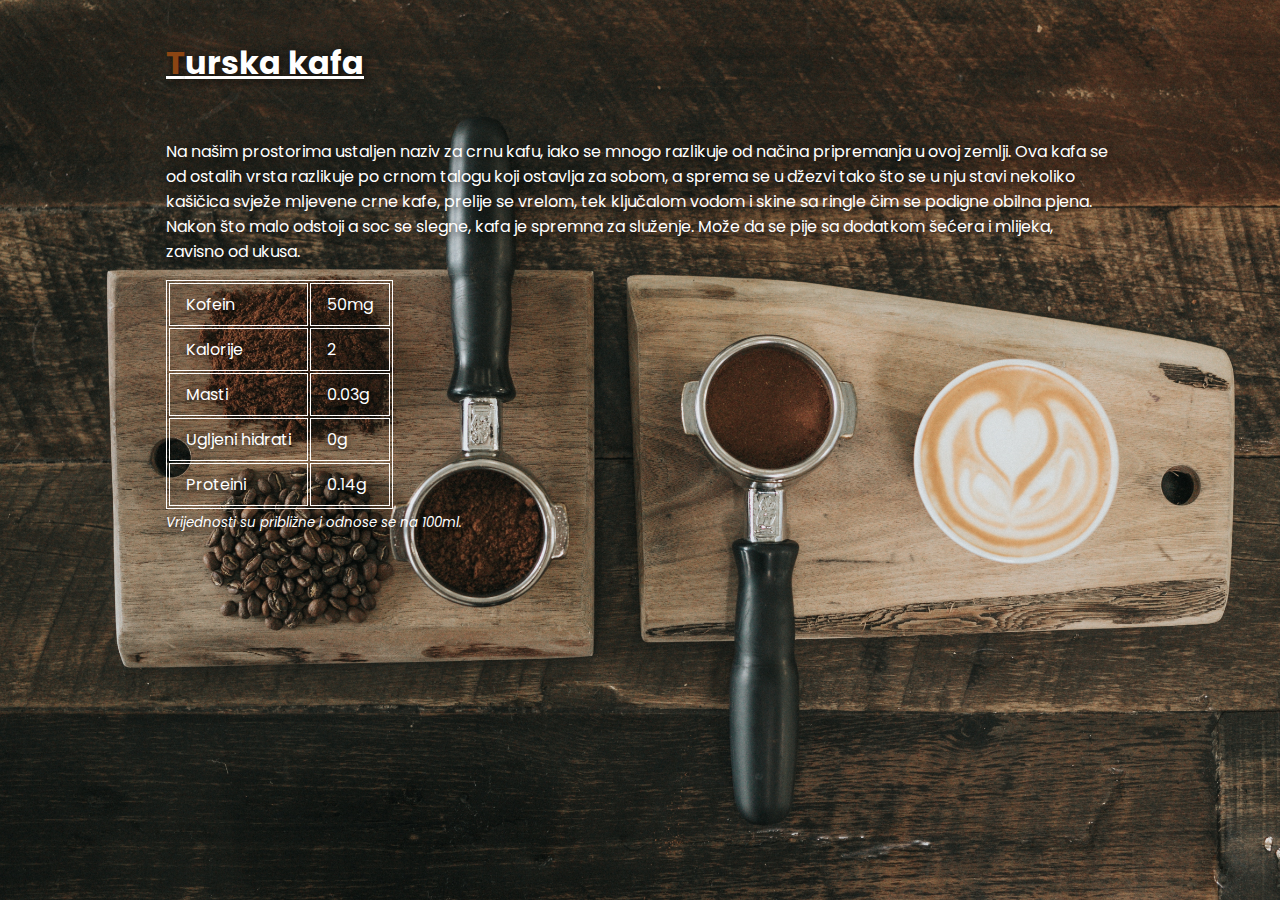
<file: pages/turska-kafa.html>
<!DOCTYPE html>
<html>
<head>
    <meta charset="UTF-8">
    <title>Turska kafa | Kafefolio</title>

    <!-- CSS -->
    <link rel="stylesheet" href="../css/style.css" />

    <!-- Google Fonts -->
    <link href="https://fonts.googleapis.com/css?family=Indie+Flower|Poppins:700" rel="stylesheet" />
</head>
<body class="background-one">
    <div class="center-position">
        <h1 id="logotype" class="text-white text-underline text-shadow gf-poppins no-mb">
            Turska kafa
        </h1>
        <br />
        <br />
        <div class="text-white text-shadow gf-poppins">
            <p>
                Na našim prostorima ustaljen naziv za crnu kafu, iako se mnogo razlikuje od načina pripremanja u ovoj zemlji.
                Ova kafa se od ostalih vrsta razlikuje po crnom talogu koji ostavlja za sobom, a sprema se u džezvi tako
                što se u nju stavi nekoliko kašičica svježe mljevene crne kafe, prelije se vrelom, tek ključalom vodom i
                skine sa ringle čim se podigne obilna pjena. Nakon što malo odstoji a soc se slegne, kafa je spremna za
                služenje. Može da se pije sa dodatkom šećera i mlijeka, zavisno od ukusa.
            </p>
            <table>
                <tr>
                    <td>Kofein</td>
                    <td>50mg</td>
                </tr>
                <tr>
                    <td>Kalorije</td>
                    <td>2</td>
                </tr>
                <tr>
                    <td>Masti</td>
                    <td>0.03g</td>
                </tr>
                <tr>
                    <td>Ugljeni hidrati</td>
                    <td>0g</td>
                </tr>
                <tr>
                    <td>Proteini</td>
                    <td>0.14g</td>
                </tr>
            </table>
            <small class="text-italic">Vrijednosti su približne i odnose se na 100ml.</small>
        </div>
    </div>
</body>
</html>
</file>
<file: css/style.css>
.background-one {
    background: url('../img/background.jpg') no-repeat center center fixed;
    background-size: cover;
}

.background-two {
    background: url('../img/background2.jpg') no-repeat center center fixed;
    background-size: cover;
}

/* Google Fonts */
.gf-poppins {
    font-family: 'Poppins', sans-serif;
}

.gf-indieflower {
    font-family: 'Indie Flower', cursive;
}

/* Margin */
.no-ml {
    margin-left: 0;
}

.no-mt {
    margin-top: 0;
}

.no-mr {
    margin-right: 0;
}

.no-mb {
    margin-bottom: 0;
}

/* Text */
.text-white {
    color: white;
}

.text-shadow {
    text-shadow: 2px 2px 8px rgba(0, 0, 0, 0.75);
}

.text-italic {
    font-style: italic;
}

.text-bold {
    font-weight: bold;
}

.text-underline {
    text-decoration: underline;
}

.text-large {
    font-size: 6em;
}

.text-center {
    text-align: center;
}

/* Flip Card */
.flip-card {
    background-color: transparent;
    height: 180px;
    width: 320px;
    perspective: 1000px;
    margin-right: 16px;
    margin-bottom: 16px;

    -webkit-box-shadow: 16px 16px 32px 8px rgba(0,0,0,0.75);
    -moz-box-shadow: 16px 16px 32px 8px rgba(0,0,0,0.75);
    box-shadow: 16px 16px 32px 8px rgba(0,0,0,0.75);
}

.flip-card img {
    height: 180px;
    width: 320px;
}

.flip-card-inner {
    height: 100%;
    width: 100%;
    position: relative;
    text-align: center;
    transition: transform 0.6s;
    transform-style: preserve-3d;
    box-shadow: 0 4px 8px 0 rgba(0,0,0,0.2);
}

.flip-card:hover .flip-card-inner {
    transform: rotateY(180deg);
}

.flip-card-front, .flip-card-back {
    height: 100%;
    width: 100%;
    position: absolute;
    backface-visibility: hidden;
}

.flip-card-front {
    color: black;
    z-index: 2;
}

.flip-card-back {
    background-color: saddlebrown;
    color: white;
    transform: rotateY(180deg);
    z-index: 1;
}

/* Only for index.html */
#logotype:first-letter {
    color: saddlebrown;
}

.welcome-button {
    background-color: transparent;
    color: white;
    border: 4px solid white;
    border-radius: 8px;
    padding: 8px 16px;
    margin: 4px;
    text-decoration: none;
}

.welcome-button:hover {
    background-color: saddlebrown;
}

/* Custom */
.center-position {
    margin: auto;
    padding: 10px;
    width: 75%;
}

iframe {
    height: 360px;
    width: 640px;
    margin: 0 auto;
    display: block;
}

.inline {
    display: inline-flex;
}

.back img {
    height: 32px;
    width: 32px;
}

table, td {
    border: 1px solid white;
}

td {
    padding: 8px 16px;
}

ol li {
    padding-bottom: 16px;
}
</file>
